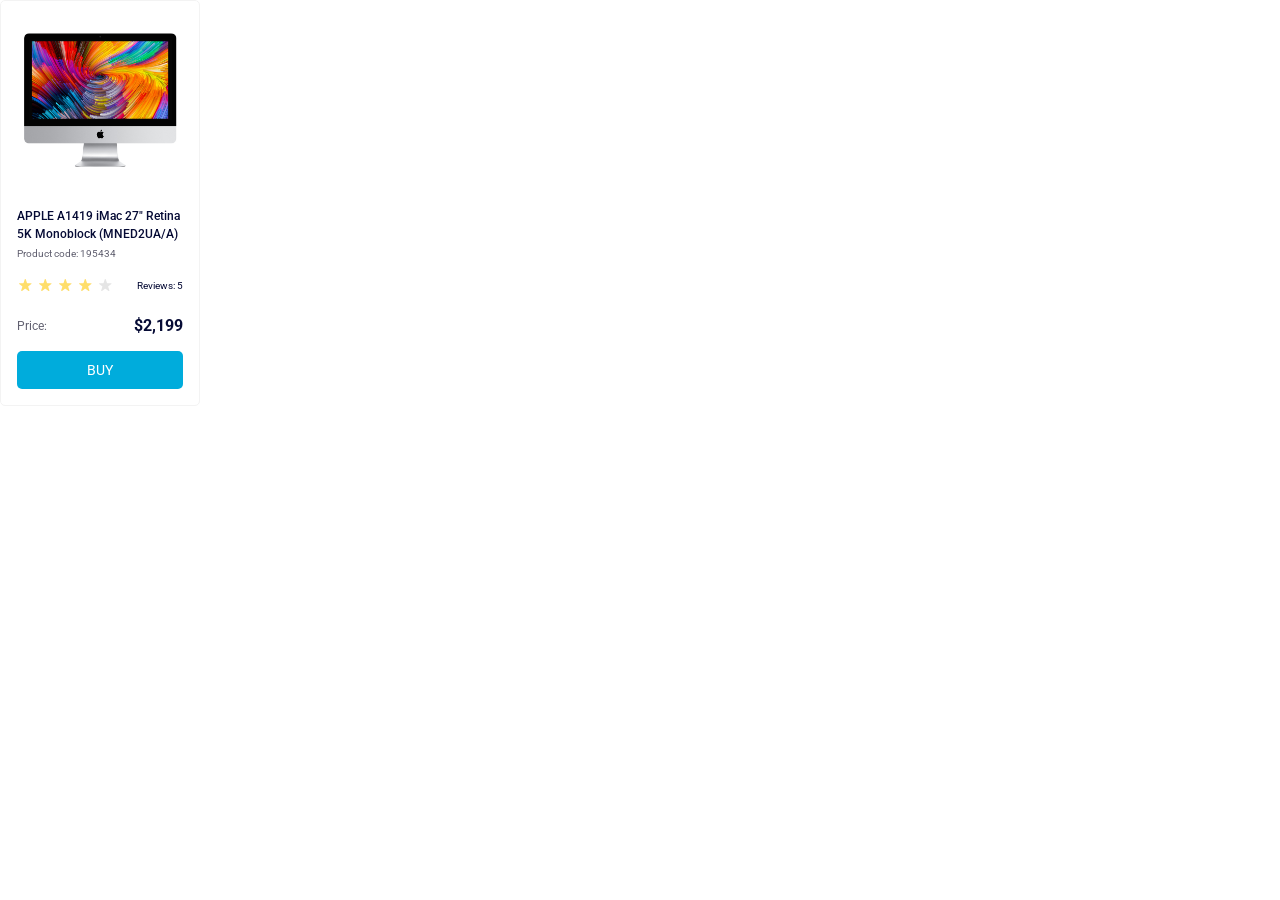
<file: index.html>
<!doctype html><html lang="en"><head><meta charset="utf-8"><meta name="viewport" content="width=device-width, initial-scale=1.0"><title>Product cards</title><link rel="stylesheet" href="index.d74b6c92.css"><link rel="preconnect" href="https://fonts.googleapis.com"><link href="https://fonts.googleapis.com/css2?family=Roboto:wght@400;500;700&amp;display=swap" rel="stylesheet"></head><body class="body"> <div class="card" data-qa="card"> <div class="card__image"> <img src="imac.202c52ff.jpeg" alt="images-pc"> </div> <span class="card__model"> APPLE A1419 iMac 27" Retina <br> 5K Monoblock (MNED2UA/A) </span> <span class="card__code">Product code: 195434</span> <div class="card__rating"> <div class="card__star stars stars--5"> <div class="stars__item"></div> <div class="stars__item"></div> <div class="stars__item"></div> <div class="stars__item"></div> <div class="stars__item"></div> </div> <span class="card__review">Reviews: 5</span> </div> <div class="card__price"> <span>Price:</span> <span class="card__price-value">$2,199</span> </div> <a href="#" class="card__link" data-qa="hover"> BUY </a> </div> </body></html>
</file>
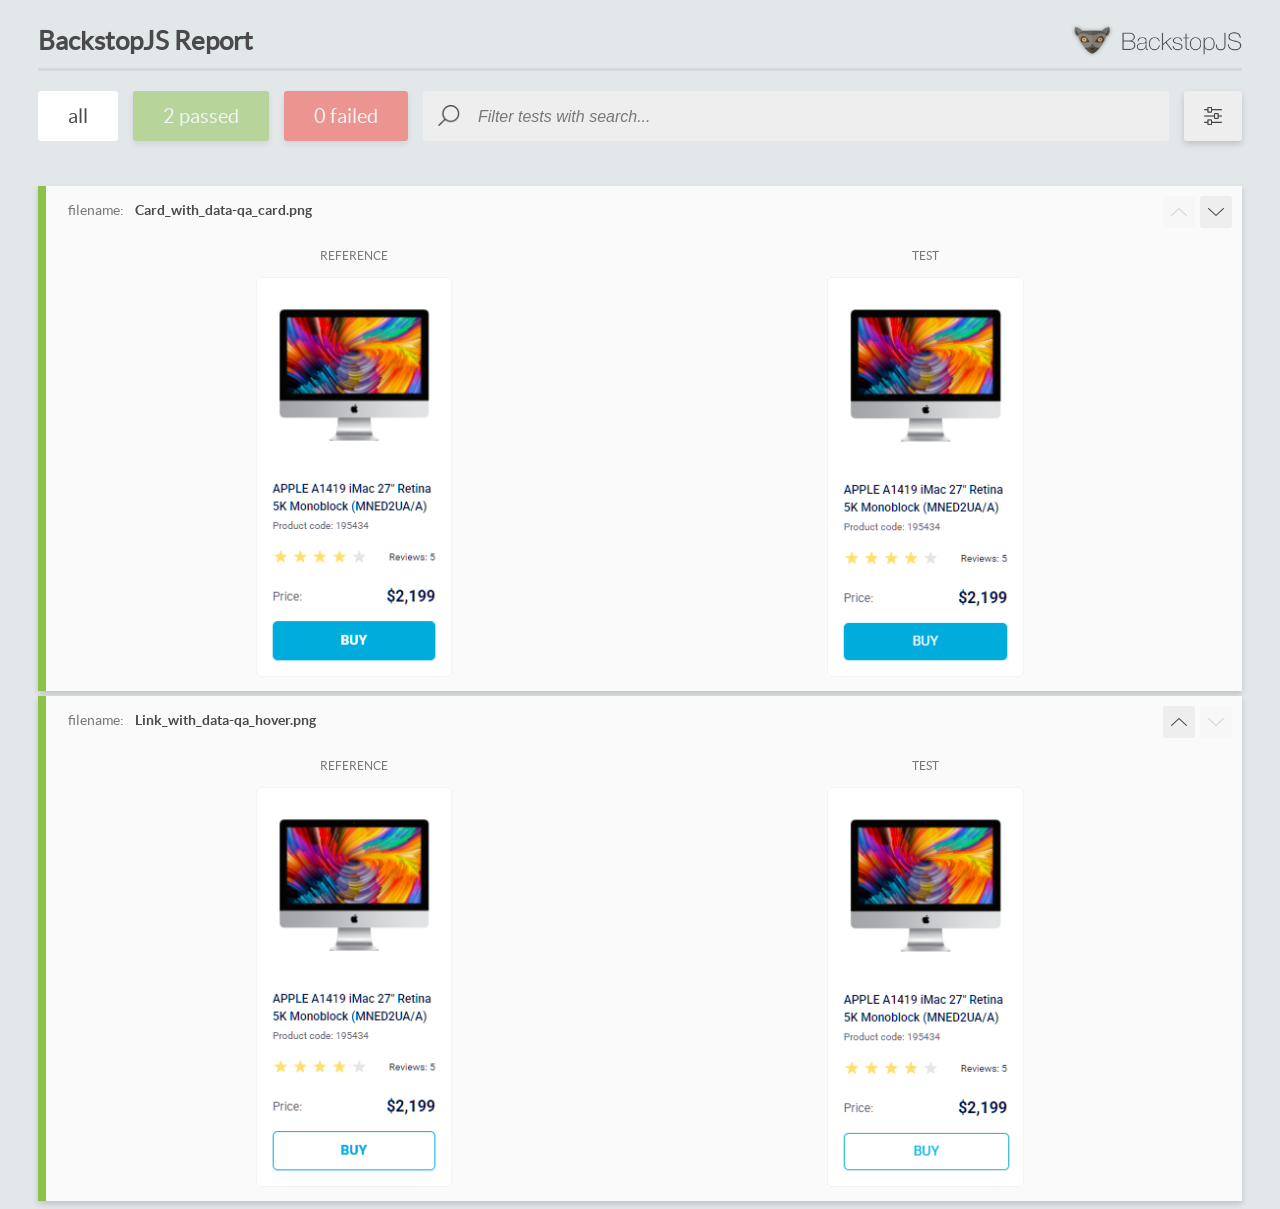
<file: report/html_report/index.html>
<!DOCTYPE html>
<html>
  <head>
    <meta charset="utf-8">
    <!-- Disable Cache -->
    <meta http-equiv="Cache-Control" content="no-cache, no-store, must-revalidate">
    <meta http-equiv="Pragma" content="no-cache">
    <meta http-equiv="Expires" content="0">

    <title>BackstopJS Report</title>

    <style>
      @font-face {
          font-family: 'latoregular';
          src: url('./assets/fonts/lato-regular-webfont.woff2') format('woff2'),
              url('./assets/fonts/lato-regular-webfont.woff') format('woff');
          font-weight: 400;
          font-style: normal;
      }
      @font-face {
          font-family: 'latobold';
          src: url('./assets/fonts/lato-bold-webfont.woff2') format('woff2'),
              url('./assets/fonts/lato-bold-webfont.woff') format('woff');
          font-weight: 700;
          font-style: normal;
      }

      .ReactModal__Body--open {
          overflow: hidden;
      }
      .ReactModal__Body--open .header {
        display: none;
      }

    </style>
  </head>
  <body style="background-color: #E2E7EA">
    <div id="root">

    </div>
    <script>
      function report (report) { // eslint-disable-line no-unused-vars
        window.tests = report;
      }
    </script>
    <script src="config.js"></script>
    <script src="index_bundle.js"></script>
  </body>
</html>
</file>
<file: index.d74b6c92.css>
.body{margin:0;font-family:Roboto,sans-serif}.card{box-sizing:border-box;border:1px solid #f3f3f3;border-radius:5px;flex-direction:column;width:200px;height:406px;padding:0 16px;display:flex}.card__image{width:160px;min-height:134px;margin:32px auto 0}.card__image img{object-fit:contain;width:100%;height:100%}.card__model{color:#060b35;margin-top:40px;font-size:12px;font-weight:500;line-height:18px;display:block}.card__code{color:#616070;align-self:flex-start;margin-top:4px;font-size:10px;font-weight:400;line-height:14px;display:block}.card__rating{justify-content:space-between;align-items:center;width:100%;margin-top:16px;display:flex}.card__review{text-align:center;color:#060b35;font-size:10px;font-weight:400}.card__price{justify-content:space-between;align-items:center;width:100%;margin-top:24px;display:flex}.card__price span:first-child{color:#616070;font-size:12px;line-height:18px}.card__price-value{color:#060b35;font-size:16px;font-weight:700;line-height:18px}.card__link{color:#fff;background-color:#00acdc;border-radius:5px;justify-content:center;align-items:center;width:166px;height:40px;margin:16px auto;font-size:14px;line-height:16px;text-decoration:none;display:flex}.card__link:hover{color:#00acdc;background-color:#fff;border:1px solid #00acdc}.stars{align-items:center;width:96px;display:flex}.stars__item{background-image:url(star.822d561e.svg);background-position:50%;background-repeat:no-repeat;border-radius:.5px;width:16px;height:16px}.stars__item:not(:last-child){margin-right:4px}.stars--5 .stars__item:nth-child(-n+4){background-image:url(star-active.edda4c43.svg)}
/*# sourceMappingURL=index.d74b6c92.css.map */
</file>
